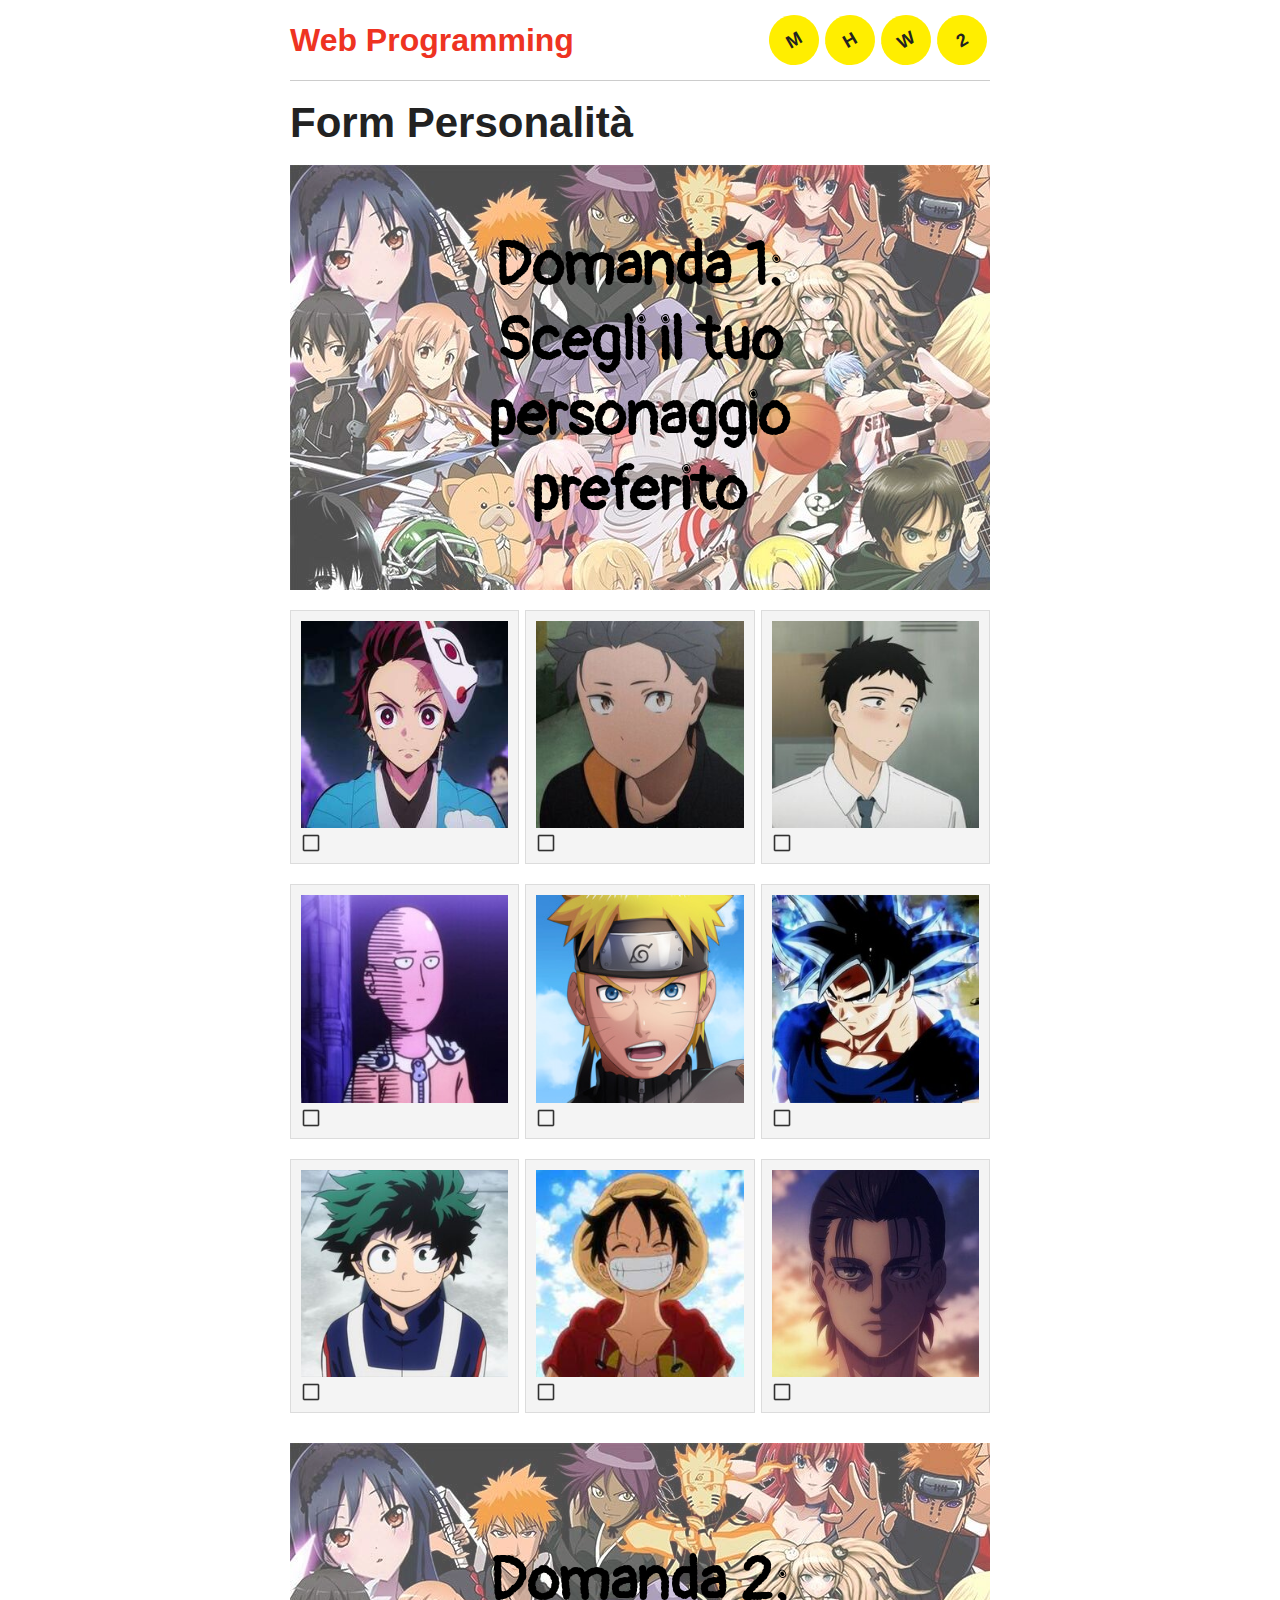
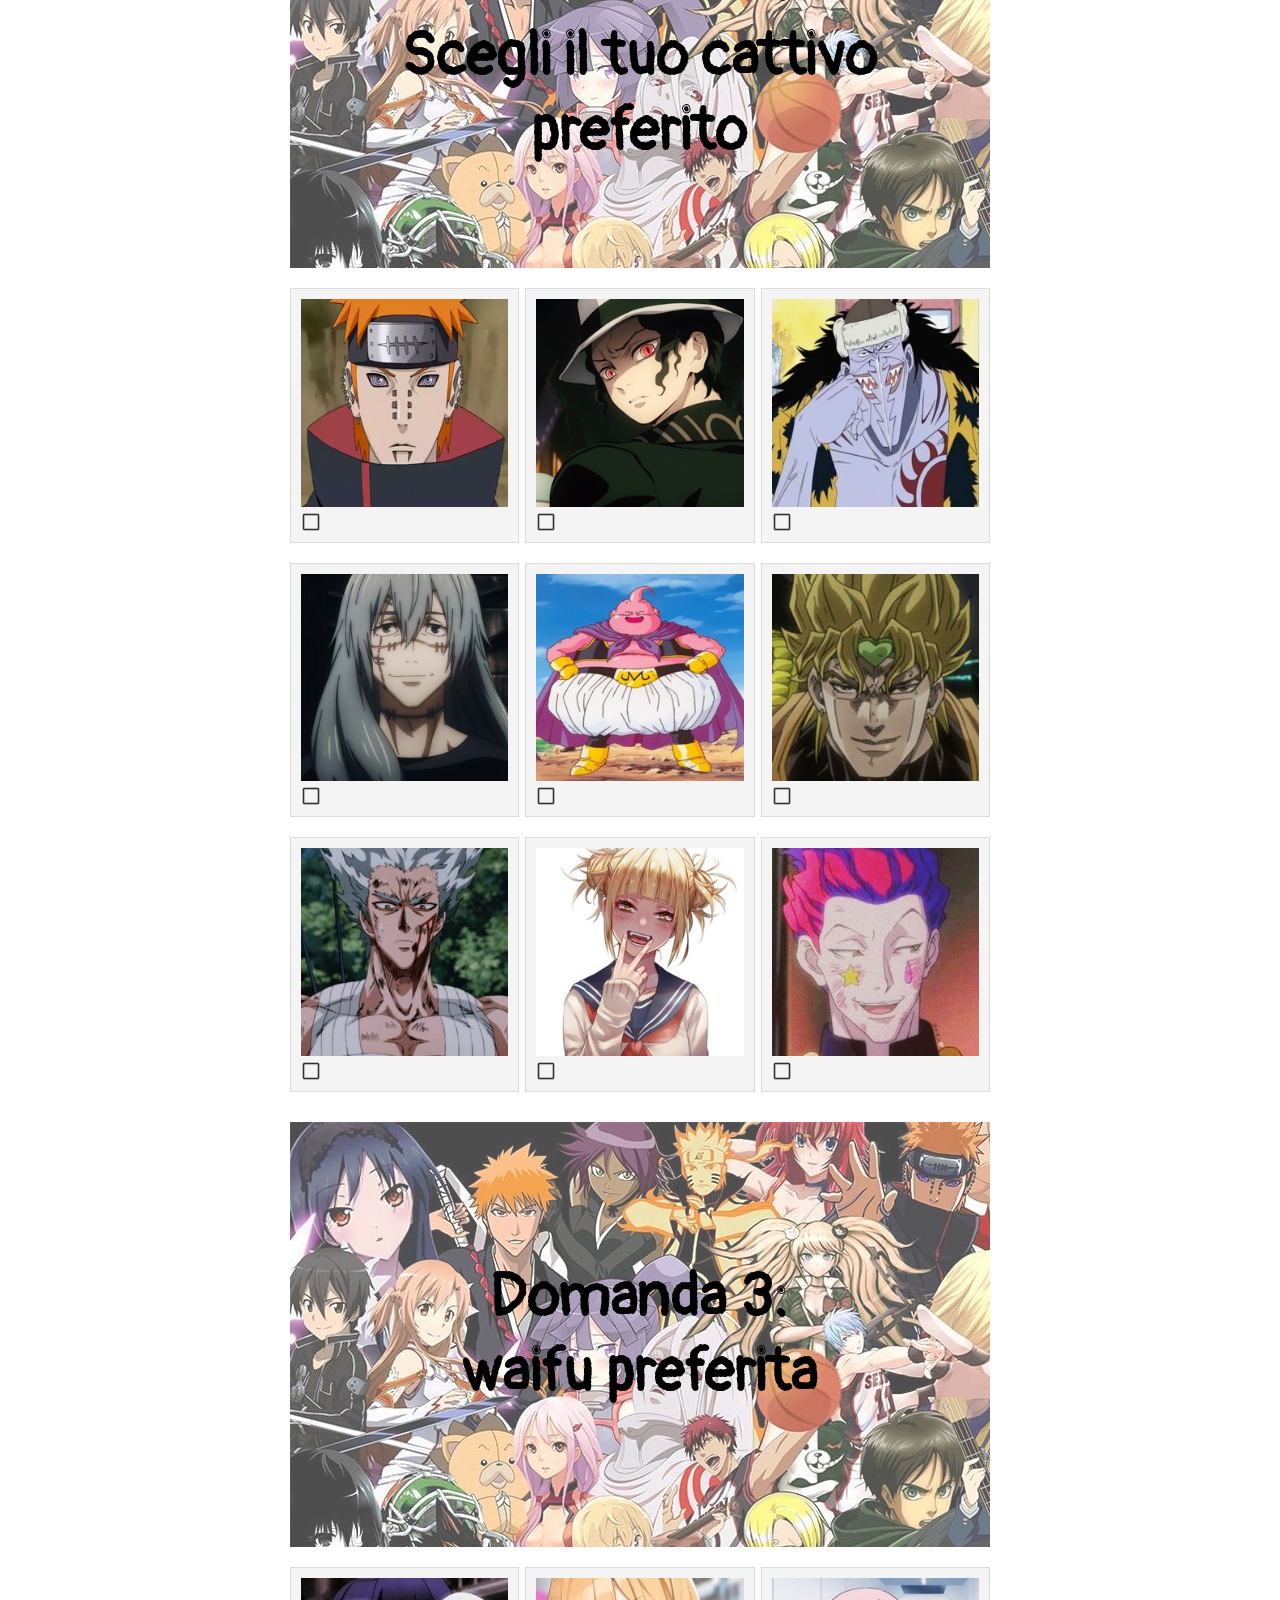
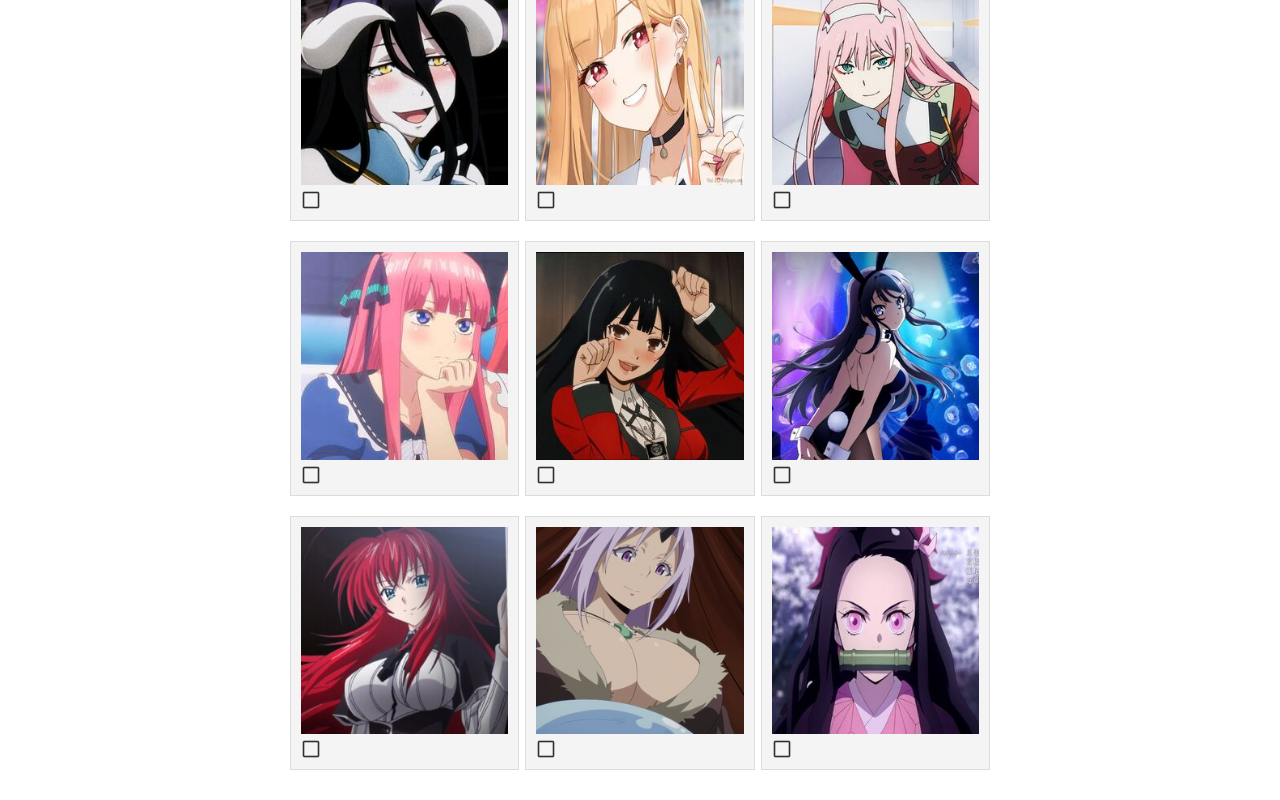
<file: index.html>
<!DOCTYPE html>
<html>

  <head>
    <meta charset="utf-8">
    <title>Form Personalità</title>
    <link href="https://fonts.googleapis.com/css?family=Pangolin:400,700|Proxima+Nova" rel="stylesheet" type="text/css">
    <link rel="stylesheet" href="provided-style.css"/>
    <link rel="stylesheet" href="style.css"/>
    <script src="constants.js" defer="true"></script>
    <script src="script.js" defer="true"></script>
    <meta name="viewport" content="width=device-width, initial-scale=1.0">
  </head>

  <body>
    <article>
      <header>
          <h1>Web Programming</h1>
          <div>
            <span>M</span>
            <span>H</span>
            <span>W</span>
            <span>2</span>
          </div>
      </header>
      <h1>Form Personalità</h1>

      <section class="question-name">
        <div></div>
        <h1>Domanda 1: <br> Scegli il tuo personaggio preferito</h1>
      </section>

      <section class="choice-grid">
        
        <div data-choice-id="blep" data-question-id="one">
          <img src="images/tanjiro.jpg"/>
          <img class="checkbox" src="images/unchecked.png"/>
        </div>

        <div data-choice-id="happy" data-question-id="one">
          <img src="images/subaru.jpg"/>
          <img class="checkbox" src="images/unchecked.png"/>
        </div>

        <div data-choice-id="sleeping" data-question-id="one">
          <img src="images/goujo.jpg "/>
          <img class="checkbox" src="images/unchecked.png"/>
        </div>

        <div data-choice-id="dopey" data-question-id="one">
          <img src="images/1_saitama.jpg"/>
          <img class="checkbox" src="images/unchecked.png"/>
        </div>

       

        <div data-choice-id="cart" data-question-id="one">
          <img src="images/naruto.jpg"/>
          <img class="checkbox" src="images/unchecked.png"/>
        </div>

        <div data-choice-id="burger" data-question-id="one">
          <img src="images/goku (1).jpg"/>
          <img class="checkbox" src="images/unchecked.png"/>
        </div>

        <div data-choice-id="nerd" data-question-id="one">
          <img src="images/midorya.jpg"/>
          <img class="checkbox" src="images/unchecked.png"/>
        </div>

        <div data-choice-id="shy" data-question-id="one">
          <img src="images/luffy.jpg"/>
          <img class="checkbox" src="images/unchecked.png"/>
        </div>

        <div data-choice-id="sleepy" data-question-id="one">
          <img src="images/eren.jpg"/>
          <img class="checkbox" src="images/unchecked.png"/>
        </div>
      </section>

      <section class="question-name">
        <div></div>
        <h1>Domanda 2: <br> Scegli il tuo cattivo preferito</h1>
      </section>

      <section class="choice-grid">
        <div data-choice-id="blep" data-question-id="two">
          <img src="images/pain.jpg"/>
          <img class="checkbox" src="images/unchecked.png"/>
        </div>

        <div data-choice-id="happy" data-question-id="two">
          <img src="images/muzan.jpg"/>
          <img class="checkbox" src="images/unchecked.png"/>
        </div>

        <div data-choice-id="sleeping" data-question-id="two">
          <img src="images/one.jpg"/>
          <img class="checkbox" src="images/unchecked.png"/>
        </div>

        <div data-choice-id="dopey" data-question-id="two">
          <img src="images/jujutsu.jpg"/>
          <img class="checkbox" src="images/unchecked.png"/>
        </div>

        <div data-choice-id="burger" data-question-id="two">
          <img src="images/bu.jpg"/>
          <img class="checkbox" src="images/unchecked.png"/>
        </div>

        <div data-choice-id="cart" data-question-id="two">
          <img src="images/dio.jpg"/>
          <img class="checkbox" src="images/unchecked.png"/>
        </div>

        <div data-choice-id="nerd" data-question-id="two">
          <img src="images/garou.jpg"/>
          <img class="checkbox" src="images/unchecked.png"/>
        </div>

        <div data-choice-id="shy" data-question-id="two">
          <img src="images/Himiko.jpg"/>
          <img class="checkbox" src="images/unchecked.png"/>
        </div>

        <div data-choice-id="sleepy" data-question-id="two">
          <img src="images/hisoka.jpg"/>
          <img class="checkbox" src="images/unchecked.png"/>
        </div>
      </section>

      <section class="question-name">
        <div></div>
        <h1>Domanda 3: <br> waifu preferita</h1>
      </section>

      <section class="choice-grid">
        <div data-choice-id="blep" data-question-id="three">
          <img src="images/albedo.jpg"/>
          <img class="checkbox" src="images/unchecked.png"/>
        </div>

        <div data-choice-id="happy" data-question-id="three">
          <img src="images/marin.jpg"/>
          <img class="checkbox" src="images/unchecked.png"/>
        </div>

        <div data-choice-id="sleeping" data-question-id="three">
          <img src="images/02.jpg"/>
          <img class="checkbox" src="images/unchecked.png"/>
        </div>

        <div data-choice-id="dopey" data-question-id="three">
          <img src="images/nino.jpg"/>
          <img class="checkbox" src="images/unchecked.png"/>
        </div>

        <div data-choice-id="shy" data-question-id="three">
          <img src="images/kake.jpg"/>
          <img class="checkbox" src="images/unchecked.png"/>
        </div>

        <div data-choice-id="burger" data-question-id="three">
          <img src="images/bunny.jpg"/>
          <img class="checkbox" src="images/unchecked.png"/>
        </div>

        <div data-choice-id="cart" data-question-id="three">
          <img src="images/rias.jpg"/>
          <img class="checkbox" src="images/unchecked.png"/>
        </div>

        <div data-choice-id="nerd" data-question-id="three">
          <img src="images/shion.jpg"/>
          <img class="checkbox" src="images/unchecked.png"/>
        </div>

      

        <div data-choice-id="sleepy" data-question-id="three">
          <img src="images/nezuko.jpg"/>
          <img class="checkbox" src="images/unchecked.png"/>
        </div>
      </section>


      <section id="ricomincia" class="nascosto">
       <h1 class="titolo">
         
       </h1>
       <p class="paragrafo">
       </p>

       <button>
         Ricomincia il quiz
       </button>
      </section>

    </article>
  </body>
</html>
</file>
<file: provided-style.css>
article {
  margin: auto;
  width: 700px;
}

#author {
  font-size: 14px;
}

body {
  color: #222222;
  font-family: 'Proxima Nova', 'Helvetica', 'Arial', sans-serif;
  font-size: 18px;
  margin: 0;
}

h1 {
  font-size: 42px;
  margin: 18px 0;
}

header h1 {
  font-size: 32px;
}

header {
  display: flex;
  border-bottom: 1px solid #cccccc;
  height: 80px;
}

header div,
header h1 {
  display: flex;
  flex-grow: 1;
}

header div,
header div span,
header h1 {
  display: flex;
  align-content: space-between;
  align-items: center;
}

header div {
  justify-content: flex-end;
}

header div span {
  display: flex;
  align-items: center;
  justify-content: center;
  border-radius: 100%;
  background-color: #ffee00;
  height: 50px;
  width: 50px;
  font-weight: bold;
  margin: 0 3px;
  transform: rotate(-30deg);
}

header h1 {
  color: #ee3322;
  font-family: 'Helvetica', sans-serif;
  justify-content: flex-start;
  margin: 0;
}

.choice-grid img.checkbox {
  margin-top: 5px;
  height: 20px;
  width: 20px;
}

p {
  margin: 18px 0;
}

.question-name {
  align-items: center;
  background-repeat: no-repeat;
  background-image: url('images/sfondo.jpg');
  margin-bottom: 20px;
  position: relative;
  height: 425px;
  display: flex;
  justify-content: center;
  text-align: center;
 
}

.question-name h1 {
 
  color: black;
  font-family: 'Pangolin', 'Trebuchet MS', cursive;
  font-size: 60px;
  padding: 10px;
  z-index: 1;
  max-width: 75%;
}


.question-name div{
  position:absolute;
  top: 0;
  bottom: 0;  
  left: 0;
  right: 0;
  background-color: rgba(255,255,255, 0.3);
 
}
</file>
<file: style.css>
/* TODO: inserite il CSS necessario per completare il MHW! *
*/



.choice-grid{
    display: flex;
    flex-wrap: wrap;
    justify-content: space-between;
    align-items: center;
    margin-bottom: 10px;
    
    
}


.choice-grid div{
    background-color: #f4f4f4;
    display: flex;
    flex-wrap: wrap;    
    border: 1px solid #dcdcdc;
    padding: 10px;
    width: calc(32.5% - 20px);
    margin-bottom: 20px;
 
}



.choice-grid img.checkbox{
    display: block;
    
}



section img{
    cursor:pointer;
    width: 100%;
}






.img_uncheck{
opacity: 0.6;
}

.img_check{
    background-color: #cfe3ff !important;
}



section#ricomincia{
    margin-top:40px;
    padding:20px;
    
  
}

section#ricomincia p,h1,button{
   
    margin-bottom:18px;
}



button{
    height:50px;
    display:flex;
    justify-content: center;
    flex-direction: column;
    align-items: center;
    cursor: pointer;
    width: 100%;
   
}

button:hover{
    background-color: gray;
}

.nascosto{
    display: none;
}


@media(max-width: 700px){


    body{
        width: 100vw;
    }

    article{
        width:95%;
        margin-right:50px;
    }

    header div span{
        display:none;
    }
}

@media(max-width: 500px) {
    .choice-grid div {
        width: calc(49% - 20px);
    
    }   
}
</file>
